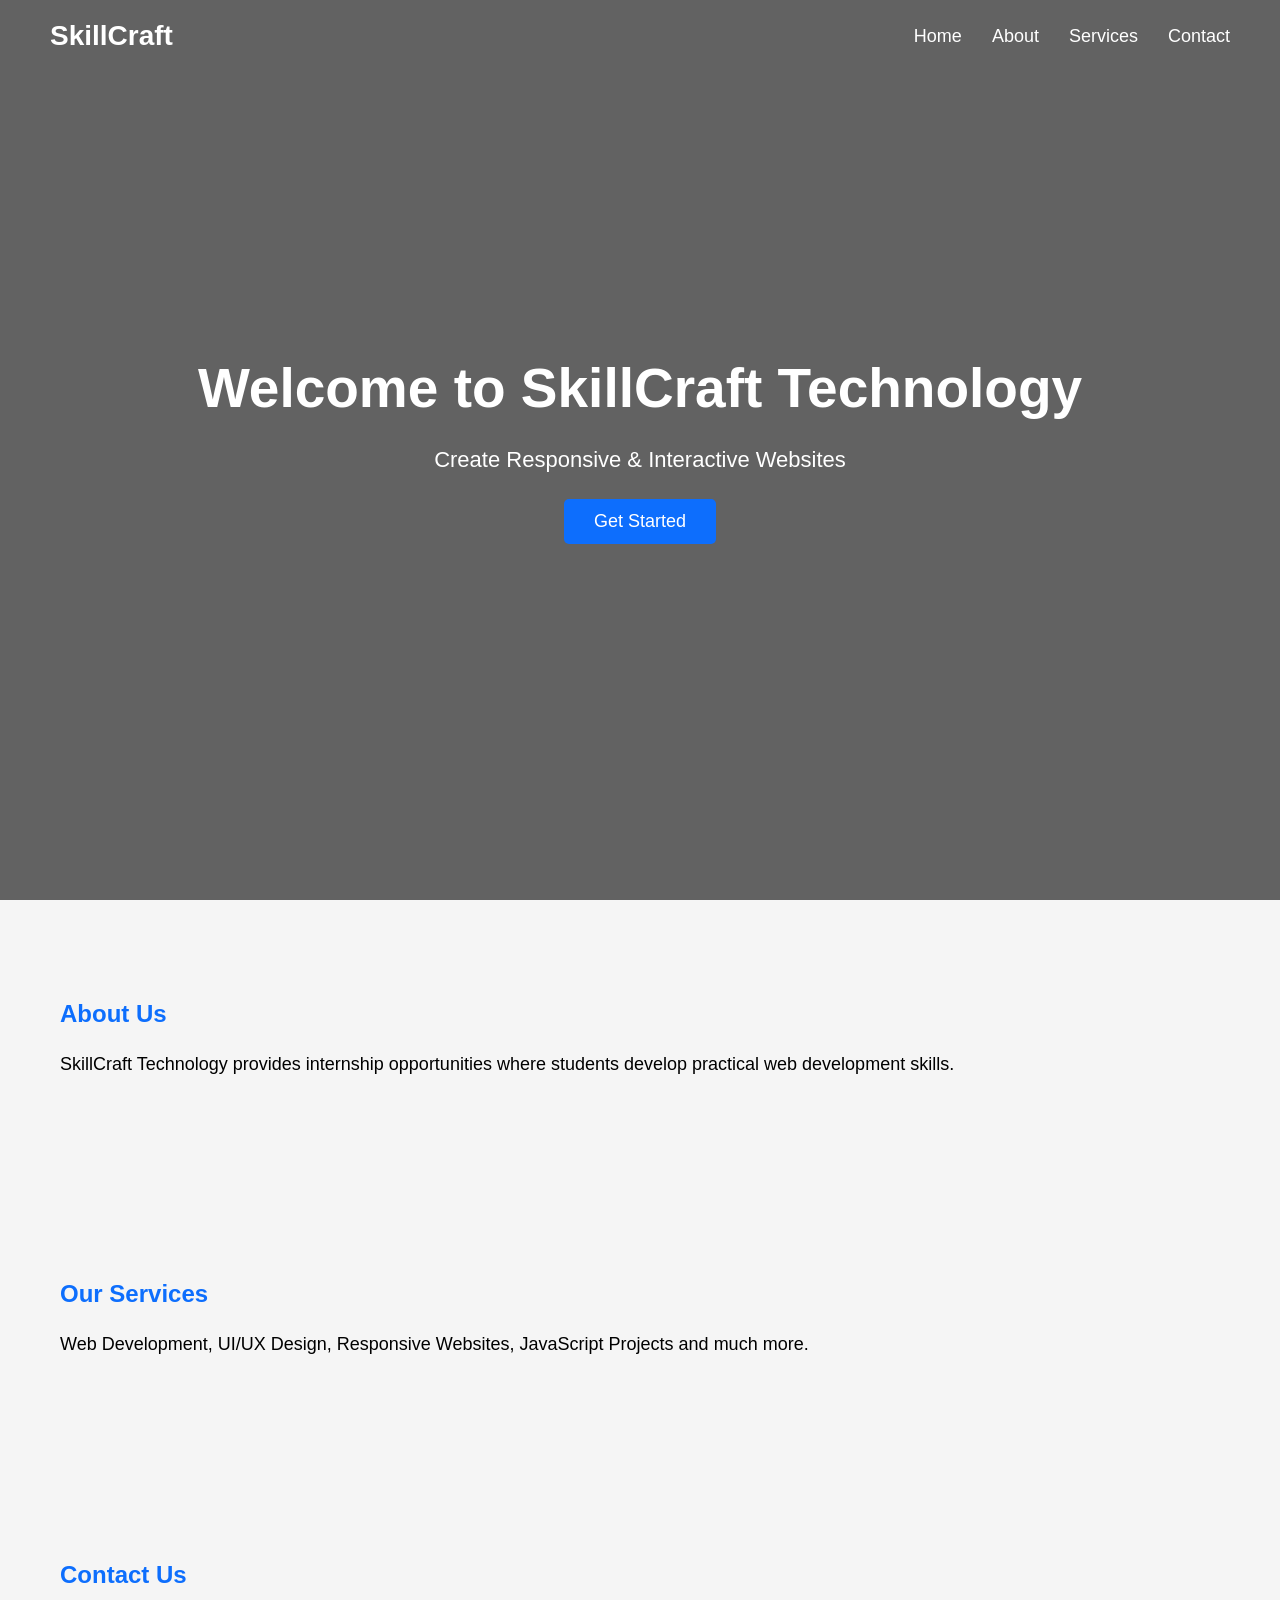
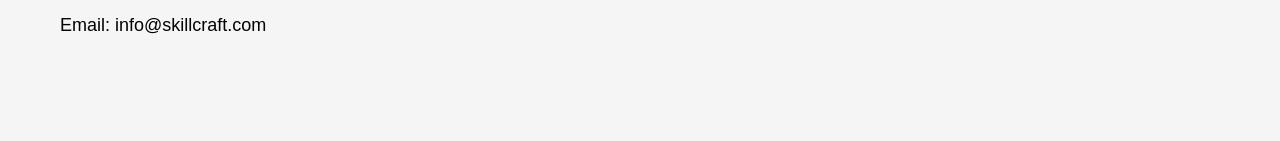
<file: index.html>
<!DOCTYPE html>
<html lang="en">
<head>
<meta charset="UTF-8">
<meta name="viewport" content="width=device-width, initial-scale=1.0">
<title>Responsive Landing Page</title>

<link rel="stylesheet" href="style.css">
</head>
<body>

<nav id="navbar">
    <div class="logo">SkillCraft</div>

    <ul class="nav-links">
        <li><a href="#home">Home</a></li>
        <li><a href="#about">About</a></li>
        <li><a href="#services">Services</a></li>
        <li><a href="#contact">Contact</a></li>
    </ul>
</nav>

<section id="home" class="hero">
    <h1>Welcome to SkillCraft Technology</h1>
    <p>Create Responsive & Interactive Websites</p>
    <button>Get Started</button>
</section>

<section id="about">
    <h2>About Us</h2>
    <p>
        SkillCraft Technology provides internship opportunities
        where students develop practical web development skills.
    </p>
</section>

<section id="services">
    <h2>Our Services</h2>
    <p>
        Web Development, UI/UX Design, Responsive Websites,
        JavaScript Projects and much more.
    </p>
</section>

<section id="contact">
    <h2>Contact Us</h2>
    <p>Email: info@skillcraft.com</p>
</section>

<script src="script.js"></script>

</body>
</html>
</file>
<file: style.css>
*{
    margin:0;
    padding:0;
    box-sizing:border-box;
    font-family:Arial, sans-serif;
}

html{
    scroll-behavior:smooth;
}

body{
    background:#f5f5f5;
}

/* Navigation */

nav{
    position:fixed;
    top:0;
    left:0;
    width:100%;
    display:flex;
    justify-content:space-between;
    align-items:center;
    padding:20px 50px;
    background:transparent;
    transition:.4s;
    z-index:1000;
}

nav.scrolled{
    background:#0d6efd;
    box-shadow:0 3px 10px rgba(0,0,0,.3);
}

.logo{
    color:white;
    font-size:28px;
    font-weight:bold;
}

.nav-links{
    display:flex;
    list-style:none;
}

.nav-links li{
    margin-left:30px;
}

.nav-links a{
    color:white;
    text-decoration:none;
    font-size:18px;
    transition:.3s;
}

.nav-links a:hover{
    color:yellow;
}

/* Hero */

.hero{
    height:100vh;
    background:linear-gradient(rgba(0,0,0,.6),rgba(0,0,0,.6)),
    url("https://images.unsplash.com/photo-1498050108023-c5249f4df085?w=1600");
    background-size:cover;
    background-position:center;

    display:flex;
    flex-direction:column;
    justify-content:center;
    align-items:center;

    color:white;
    text-align:center;
}

.hero h1{
    font-size:55px;
}

.hero p{
    margin:20px 0;
    font-size:22px;
}

button{
    padding:12px 30px;
    border:none;
    background:#0d6efd;
    color:white;
    font-size:18px;
    cursor:pointer;
    border-radius:5px;
}

button:hover{
    background:#084298;
}

/* Sections */

section{
    padding:100px 60px;
}

section h2{
    margin-bottom:20px;
    color:#0d6efd;
}

section p{
    font-size:18px;
    line-height:1.8;
}

/* Responsive */

@media(max-width:768px){

nav{
    padding:15px 20px;
}

.logo{
    font-size:22px;
}

.nav-links li{
    margin-left:15px;
}

.nav-links a{
    font-size:16px;
}

.hero h1{
    font-size:38px;
}

.hero p{
    font-size:18px;
}

section{
    padding:80px 20px;
}

}
</file>
